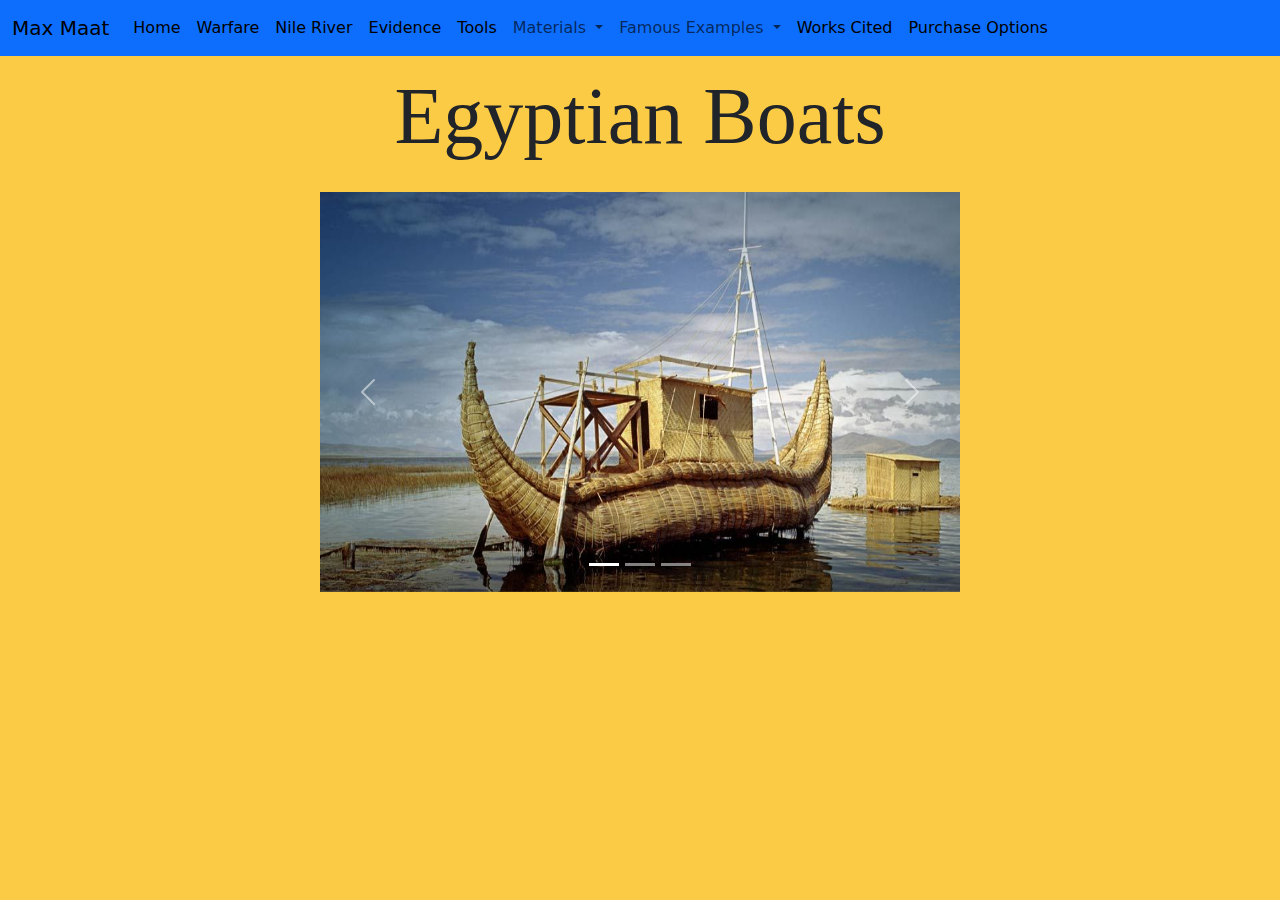
<file: index.html>
<!DOCTYPE html>
<html lang="en">
<head>
  <meta charset="UTF-8">
  <meta name="viewport" content="width=device-width, initial-scale=1.0">
  <title>Egyptian Boats</title>
  <link href="https://cdn.jsdelivr.net/npm/bootstrap@5.3.3/dist/css/bootstrap.min.css" rel="stylesheet" integrity="sha384-QWTKZyjpPEjISv5WaRU9OFeRpok6YctnYmDr5pNlyT2bRjXh0JMhjY6hW+ALEwIH" crossorigin="anonymous">
  <link href="style.css" rel="stylesheet">
</head>
<body style="text-align: center; background-image: Image/Screenshot2024-12-27 131945.png;">
  <nav class="navbar navbar-expand-lg bg-primary">
    <div class="container-fluid">
      <a class="navbar-brand" href="#">Max Maat</a>
      <button class="navbar-toggler" type="button" data-bs-toggle="collapse" data-bs-target="#navbarSupportedContent" aria-controls="navbarSupportedContent" aria-expanded="false" aria-label="Toggle navigation">
        <span class="navbar-toggler-icon"></span>
      </button>
      <div class="collapse navbar-collapse" id="navbarSupportedContent">
        <ul class="navbar-nav me-auto mb-2 mb-lg-0">
          <li class="nav-item">
            <a class="nav-link active" aria-current="page" href="index.html">Home</a>
          </li>
          <li class="nav-item">
            <a class="nav-link active" aria-current="page" href="warfare.html">Warfare</a>
          </li>
          <li class="nav-item">
            <a class="nav-link active" aria-current="page" href="nile.html">Nile River</a>
          </li>
          <li class="nav-item">
            <a class="nav-link active" aria-current="page" href="evidence.html">Evidence</a>
          </li>
          <li class="nav-item">
            <a class="nav-link active" aria-current="page" href="tools.html">Tools</a>
          </li>
          <li class="nav-item dropdown">
            <a class="nav-link dropdown-toggle" href="#" role="button" data-bs-toggle="dropdown" aria-expanded="false">
              Materials
            </a>
            <ul class="dropdown-menu">
              <li><a class="dropdown-item" href="reedboats.html">Reed Boats</a></li>
              <li><a class="dropdown-item" href="woodboats.html">Wood Boats</a></li>
            </ul>
          </li>
          <li class="nav-item dropdown">
            <a class="nav-link dropdown-toggle" href="#" role="button" data-bs-toggle="dropdown" aria-expanded="false">
              Famous Examples
            </a>
            <ul class="dropdown-menu">
              <li><a class="dropdown-item" href="khufu.html">Khufu's Funeral Boat</a></li>
              <li><a class="dropdown-item" href="hatshepsutexpeditions.html">Hatshepsut Expedetions</a></li>
            </ul>
          </li>
          <li class="nav-item">
            <a class="nav-link active" aria-current="page" href="WorksCited.html">Works Cited</a>
          </li>
          <li class="nav-item">
            <a class="nav-link active" aria-current="page" href="purchaseoptions.html">Purchase Options</a>
          </li>
        </ul>
        <!--<form class="d-flex" role="search">
          <input class="form-control me-2" type="search" placeholder="Search" aria-label="Search">
          <button class="btn btn-outline-success" type="submit">Search</button>
        </form>-->
      </div>
    </div>
  </nav>
  <p style="font-family: 'Algerian'; font-size: 500%; text-align: center;">Egyptian Boats</p>
<div class="carousel-container">
  <div id="carouselExampleIndicators" class="carousel slide">
    <div class="carousel-indicators">
      <button type="button" data-bs-target="#carouselExampleIndicators" data-bs-slide-to="0" class="active" aria-current="true" aria-label="Slide 1"></button>
      <button type="button" data-bs-target="#carouselExampleIndicators" data-bs-slide-to="1" aria-label="Slide 2"></button>
      <button type="button" data-bs-target="#carouselExampleIndicators" data-bs-slide-to="2" aria-label="Slide 3"></button>
    </div>
    <div class="carousel-inner">
      <div class="carousel-item active">
        <img src="/Images/Wood Boats.jpg" class="d-block w-100" alt="..." height="400" width="500">
      </div>
      <div class="carousel-item">
        <img src="/Images/Real Wood Boat.jpg" class="d-block w-100" alt="..." height="400" width="500">
      </div>
      <div class="carousel-item">
        <img src="Images/ROBS.jpg" class="d-block w-100" alt="..." height="400" width="500">
      </div>
    </div>
    <button class="carousel-control-prev" type="button" data-bs-target="#carouselExampleIndicators" data-bs-slide="prev">
      <span class="carousel-control-prev-icon" aria-hidden="true"></span>
      <span class="visually-hidden">Previous</span>
    </button>
    <button class="carousel-control-next" type="button" data-bs-target="#carouselExampleIndicators" data-bs-slide="next">
      <span class="carousel-control-next-icon" aria-hidden="true"></span>
      <span class="visually-hidden">Next</span>
    </button>
  </div>
</div>
  <script src="https://cdn.jsdelivr.net/npm/bootstrap@5.3.3/dist/js/bootstrap.bundle.min.js" integrity="sha384-YvpcrYf0tY3lHB60NNkmXc5s9fDVZLESaAA55NDzOxhy9GkcIdslK1eN7N6jIeHz" crossorigin="anonymous"></script>
</body>
</html>
</file>
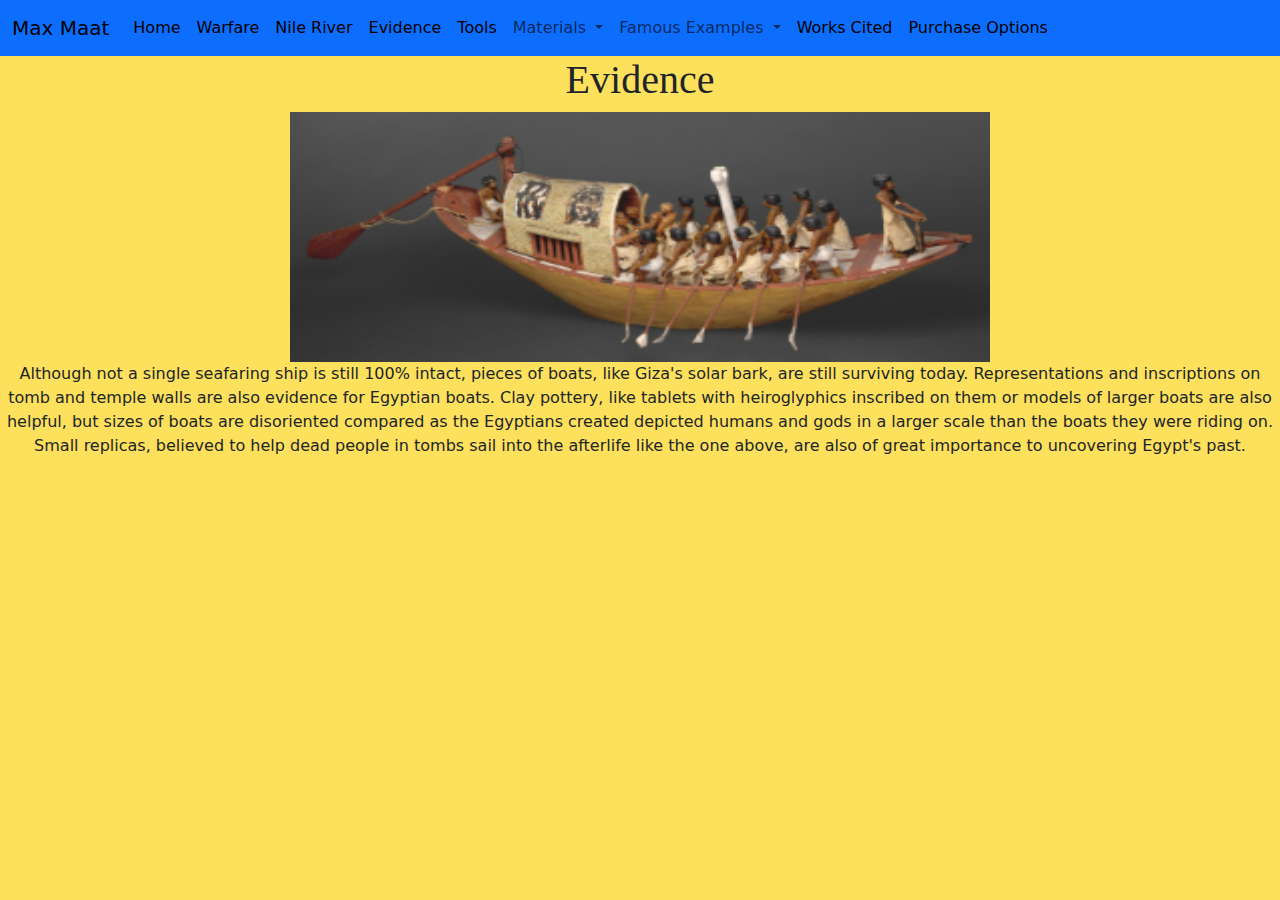
<file: evidence.html>
<!DOCTYPE html>
<html lang="en">
<head>
    <meta charset="UTF-8">
    <meta name="viewport" content="width=device-width, initial-scale=1.0">
    <title>Evidence</title>
    <link href="https://cdn.jsdelivr.net/npm/bootstrap@5.3.3/dist/css/bootstrap.min.css" rel="stylesheet" integrity="sha384-QWTKZyjpPEjISv5WaRU9OFeRpok6YctnYmDr5pNlyT2bRjXh0JMhjY6hW+ALEwIH" crossorigin="anonymous">
</head>
<body style="text-align: center; background-color: rgb(253, 224, 92);">
    <nav class="navbar navbar-expand-lg bg-primary">
        <div class="container-fluid">
          <a class="navbar-brand" href="#">Max Maat</a>
          <button class="navbar-toggler" type="button" data-bs-toggle="collapse" data-bs-target="#navbarSupportedContent" aria-controls="navbarSupportedContent" aria-expanded="false" aria-label="Toggle navigation">
            <span class="navbar-toggler-icon"></span>
          </button>
          <div class="collapse navbar-collapse" id="navbarSupportedContent">
            <ul class="navbar-nav me-auto mb-2 mb-lg-0">
              <li class="nav-item">
                <a class="nav-link active" aria-current="page" href="index.html">Home</a>
              </li>
              <li class="nav-item">
                <a class="nav-link active" aria-current="page" href="warfare.html">Warfare</a>
              </li>
              <li class="nav-item">
                <a class="nav-link active" aria-current="page" href="nile.html">Nile River</a>
              </li>
              <li class="nav-item">
                <a class="nav-link active" aria-current="page" href="evidence.html">Evidence</a>
              </li>
              <li class="nav-item">
                <a class="nav-link active" aria-current="page" href="tools.html">Tools</a>
              </li>
              <li class="nav-item dropdown">
                <a class="nav-link dropdown-toggle" href="#" role="button" data-bs-toggle="dropdown" aria-expanded="false">
                  Materials
                </a>
                <ul class="dropdown-menu">
                  <li><a class="dropdown-item" href="reedboats.html">Reed Boats</a></li>
                  <li><a class="dropdown-item" href="woodboats.html">Wood Boats</a></li>
                </ul>
              </li>
              <li class="nav-item dropdown">
                <a class="nav-link dropdown-toggle" href="#" role="button" data-bs-toggle="dropdown" aria-expanded="false">
                  Famous Examples
                </a>
                <ul class="dropdown-menu">
                  <li><a class="dropdown-item" href="khufu.html">Khufu's Funeral Boat</a></li>
                  <li><a class="dropdown-item" href="hatshepsutexpeditions.html">Hatshepsut Expedetions</a></li>
                </ul>
              </li>
              <li class="nav-item">
                <a class="nav-link active" aria-current="page" href="#">Works Cited</a>
              </li>
              <li class="nav-item">
                <a class="nav-link active" aria-current="page" href="#">Purchase Options</a>
              </li>
            </ul>
            <!--<form class="d-flex" role="search">
              <input class="form-control me-2" type="search" placeholder="Search" aria-label="Search">
              <button class="btn btn-outline-success" type="submit">Search</button>
            </form>-->
          </div>
        </div>
      </nav>

    <h1 style="font-family: Algerian; font-weight: lighter;">Evidence</h1>
<img src="Images/Screenshot 2024-12-27 100148.png" width="700" height="250">
    <p>Although not a single seafaring ship is still 100% intact, pieces of 
        boats, like Giza's solar bark, are still surviving today. Representations 
        and inscriptions on tomb and temple walls are also evidence for
        Egyptian boats. Clay pottery, like tablets with heiroglyphics 
        inscribed on them or models of larger boats are also helpful, but 
        sizes of boats are disoriented compared as the Egyptians created 
        depicted humans and gods in a larger scale than the boats they 
        were riding on. Small replicas, believed to help dead people in 
        tombs sail into the afterlife like the one above, are also of
        great importance to uncovering Egypt's past.
    </p>

<script src="https://cdn.jsdelivr.net/npm/bootstrap@5.3.3/dist/js/bootstrap.bundle.min.js" integrity="sha384-YvpcrYf0tY3lHB60NNkmXc5s9fDVZLESaAA55NDzOxhy9GkcIdslK1eN7N6jIeHz" crossorigin="anonymous"></script>
</body>
</html>
</file>
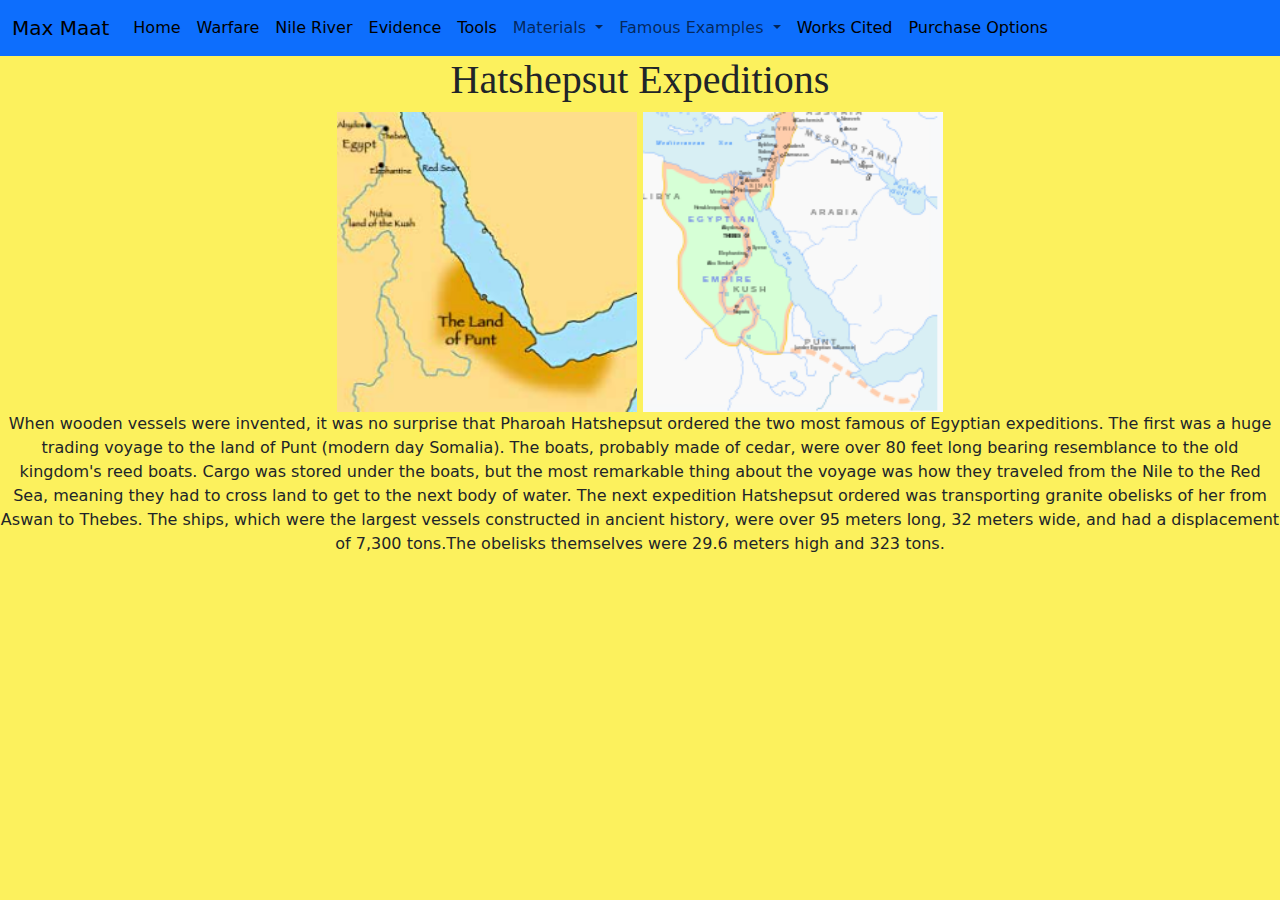
<file: hatshepsutexpeditions.html>
<!DOCTYPE html>
<html lang="en">
<head>
    <meta charset="UTF-8">
    <meta name="viewport" content="width=device-width, initial-scale=1.0">
    <link href="https://cdn.jsdelivr.net/npm/bootstrap@5.3.3/dist/css/bootstrap.min.css" rel="stylesheet" integrity="sha384-QWTKZyjpPEjISv5WaRU9OFeRpok6YctnYmDr5pNlyT2bRjXh0JMhjY6hW+ALEwIH" crossorigin="anonymous">
    <title>Famous Examples-Hatshepsut Expeditions</title>
</head>
<body style="background-color: rgb(252, 241, 93); text-align: center; align-content: center;">
    <nav class="navbar navbar-expand-lg bg-primary">
        <div class="container-fluid">
          <a class="navbar-brand" href="#">Max Maat</a>
          <button class="navbar-toggler" type="button" data-bs-toggle="collapse" data-bs-target="#navbarSupportedContent" aria-controls="navbarSupportedContent" aria-expanded="false" aria-label="Toggle navigation">
            <span class="navbar-toggler-icon"></span>
          </button>
          <div class="collapse navbar-collapse" id="navbarSupportedContent">
            <ul class="navbar-nav me-auto mb-2 mb-lg-0">
              <li class="nav-item">
                <a class="nav-link active" aria-current="page" href="index.html">Home</a>
              </li>
              <li class="nav-item">
                <a class="nav-link active" aria-current="page" href="warfare.html">Warfare</a>
              </li>
              <li class="nav-item">
                <a class="nav-link active" aria-current="page" href="nile.html">Nile River</a>
              </li>
              <li class="nav-item">
                <a class="nav-link active" aria-current="page" href="evidence.html">Evidence</a>
              </li>
              <li class="nav-item">
                <a class="nav-link active" aria-current="page" href="tools.html">Tools</a>
              </li>
              <li class="nav-item dropdown">
                <a class="nav-link dropdown-toggle" href="#" role="button" data-bs-toggle="dropdown" aria-expanded="false">
                  Materials
                </a>
                <ul class="dropdown-menu">
                  <li><a class="dropdown-item" href="reedboats.html">Reed Boats</a></li>
                  <li><a class="dropdown-item" href="woodboats.html">Wood Boats</a></li>
                </ul>
              </li>
              <li class="nav-item dropdown">
                <a class="nav-link dropdown-toggle" href="#" role="button" data-bs-toggle="dropdown" aria-expanded="false">
                  Famous Examples
                </a>
                <ul class="dropdown-menu">
                  <li><a class="dropdown-item" href="khufu.html">Khufu's Funeral Boat</a></li>
                  <li><a class="dropdown-item" href="hatshepsutexpeditions.html">Hatshepsut Expedetions</a></li>
                </ul>
              </li>
              <li class="nav-item">
                <a class="nav-link active" aria-current="page" href="#">Works Cited</a>
              </li>
              <li class="nav-item">
                <a class="nav-link active" aria-current="page" href="#">Purchase Options</a>
              </li>
            </ul>
            <!--<form class="d-flex" role="search">
              <input class="form-control me-2" type="search" placeholder="Search" aria-label="Search">
              <button class="btn btn-outline-success" type="submit">Search</button>
            </form>-->
          </div>
        </div>
      </nav>
      <h1 style="font-family: Algerian; font-weight: lighter;">Hatshepsut Expeditions</h1>
    <img src="Images/Screenshot 2024-12-27 114954.png" width="300" height="300">
    <img src="Images/Screenshot 2024-12-27 115204.png" width="300" height="300">
    <p>When wooden vessels were invented, it was no surprise that Pharoah Hatshepsut ordered 
        the two most famous of Egyptian expeditions. The first was a huge trading voyage to 
        the land of Punt (modern day Somalia). The boats, probably made of cedar, were over 
        80 feet long bearing resemblance to the old kingdom's reed boats. Cargo was stored 
        under the boats, but the most remarkable thing about the voyage was how they traveled 
        from the Nile to the Red Sea, meaning they had to cross land to get to the next 
        body of water. The next expedition Hatshepsut ordered was transporting granite 
        obelisks of her from Aswan to Thebes. The ships, which were the largest vessels 
        constructed in ancient history, were over 95 meters long, 32 meters wide, and had 
        a displacement of 7,300 tons.The obelisks themselves were 29.6 meters high and 323 tons.
    </p>
    <script src="https://cdn.jsdelivr.net/npm/bootstrap@5.3.3/dist/js/bootstrap.bundle.min.js" integrity="sha384-YvpcrYf0tY3lHB60NNkmXc5s9fDVZLESaAA55NDzOxhy9GkcIdslK1eN7N6jIeHz" crossorigin="anonymous"></script>
</body>
</html>
</file>
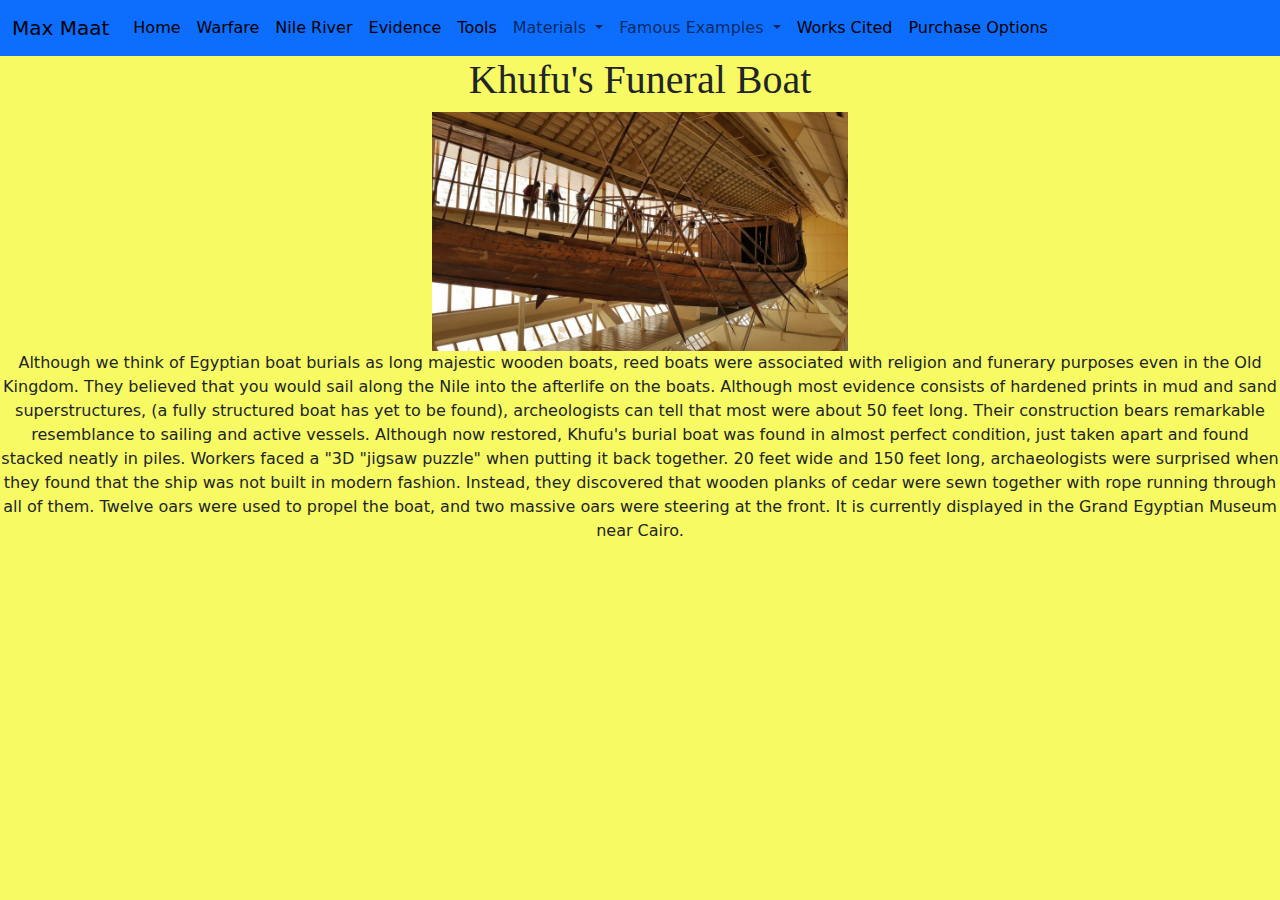
<file: khufu.html>
<!DOCTYPE html>
<html lang="en">
<head>
    <meta charset="UTF-8">
    <meta name="viewport" content="width=device-width, initial-scale=1.0">
    <title>Famous Examples-Khufu's Boat</title>
    <link href="https://cdn.jsdelivr.net/npm/bootstrap@5.3.3/dist/css/bootstrap.min.css" rel="stylesheet" integrity="sha384-QWTKZyjpPEjISv5WaRU9OFeRpok6YctnYmDr5pNlyT2bRjXh0JMhjY6hW+ALEwIH" crossorigin="anonymous">
    </head>
<body style="background-color: rgb(247, 250, 98); text-align: center; align-content: center;">
    <nav class="navbar navbar-expand-lg bg-primary">
        <div class="container-fluid">
          <a class="navbar-brand" href="#">Max Maat</a>
          <button class="navbar-toggler" type="button" data-bs-toggle="collapse" data-bs-target="#navbarSupportedContent" aria-controls="navbarSupportedContent" aria-expanded="false" aria-label="Toggle navigation">
            <span class="navbar-toggler-icon"></span>
          </button>
          <div class="collapse navbar-collapse" id="navbarSupportedContent">
            <ul class="navbar-nav me-auto mb-2 mb-lg-0">
              <li class="nav-item">
                <a class="nav-link active" aria-current="page" href="index.html">Home</a>
              </li>
              <li class="nav-item">
                <a class="nav-link active" aria-current="page" href="warfare.html">Warfare</a>
              </li>
              <li class="nav-item">
                <a class="nav-link active" aria-current="page" href="nile.html">Nile River</a>
              </li>
              <li class="nav-item">
                <a class="nav-link active" aria-current="page" href="evidence.html">Evidence</a>
              </li>
              <li class="nav-item">
                <a class="nav-link active" aria-current="page" href="tools.html">Tools</a>
              </li>
              <li class="nav-item dropdown">
                <a class="nav-link dropdown-toggle" href="#" role="button" data-bs-toggle="dropdown" aria-expanded="false">
                  Materials
                </a>
                <ul class="dropdown-menu">
                  <li><a class="dropdown-item" href="reedboats.html">Reed Boats</a></li>
                  <li><a class="dropdown-item" href="woodboats.html">Wood Boats</a></li>
                </ul>
              </li>
              <li class="nav-item dropdown">
                <a class="nav-link dropdown-toggle" href="#" role="button" data-bs-toggle="dropdown" aria-expanded="false">
                  Famous Examples
                </a>
                <ul class="dropdown-menu">
                  <li><a class="dropdown-item" href="khufu.html">Khufu's Funeral Boat</a></li>
                  <li><a class="dropdown-item" href="hatshepsutexpeditions.html">Hatshepsut Expedetions</a></li>
                </ul>
              </li>
              <li class="nav-item">
                <a class="nav-link active" aria-current="page" href="#">Works Cited</a>
              </li>
              <li class="nav-item">
                <a class="nav-link active" aria-current="page" href="#">Purchase Options</a>
              </li>
            </ul>
            <!--<form class="d-flex" role="search">
              <input class="form-control me-2" type="search" placeholder="Search" aria-label="Search">
              <button class="btn btn-outline-success" type="submit">Search</button>
            </form>-->
          </div>
        </div>
      </nav>
      <h1 style="font-family: Algerian; font-weight: lighter;">Khufu's Funeral Boat</h1>
    <img src="Images/Screenshot 2024-12-27 123651.png">
    <p>Although we think of Egyptian boat burials as long majestic wooden boats, reed boats were associated 
        with religion and funerary purposes even in the Old Kingdom. They believed that you would sail along 
        the Nile into the afterlife on the boats. Although most evidence consists of hardened prints in 
        mud and sand superstructures, (a fully structured boat has yet to be found), archeologists can 
        tell that most were about 50 feet long. Their construction bears remarkable resemblance to sailing
        and active vessels. Although now restored, Khufu's burial boat was found in almost perfect 
        condition, just taken apart and found stacked neatly in piles. Workers faced a "3D "jigsaw puzzle" 
        when putting it back together. 20 feet wide and 150 feet long, archaeologists were surprised 
        when they found that the ship was not built in modern fashion. Instead, they discovered that 
        wooden planks of cedar were sewn together with rope running through all of them. Twelve oars
        were used to propel the boat, and two massive oars were steering at the front. It is currently
        displayed in the Grand Egyptian Museum near Cairo.
    </p>
    <script src="https://cdn.jsdelivr.net/npm/bootstrap@5.3.3/dist/js/bootstrap.bundle.min.js" integrity="sha384-YvpcrYf0tY3lHB60NNkmXc5s9fDVZLESaAA55NDzOxhy9GkcIdslK1eN7N6jIeHz" crossorigin="anonymous"></script>
</body>
</html>
</file>
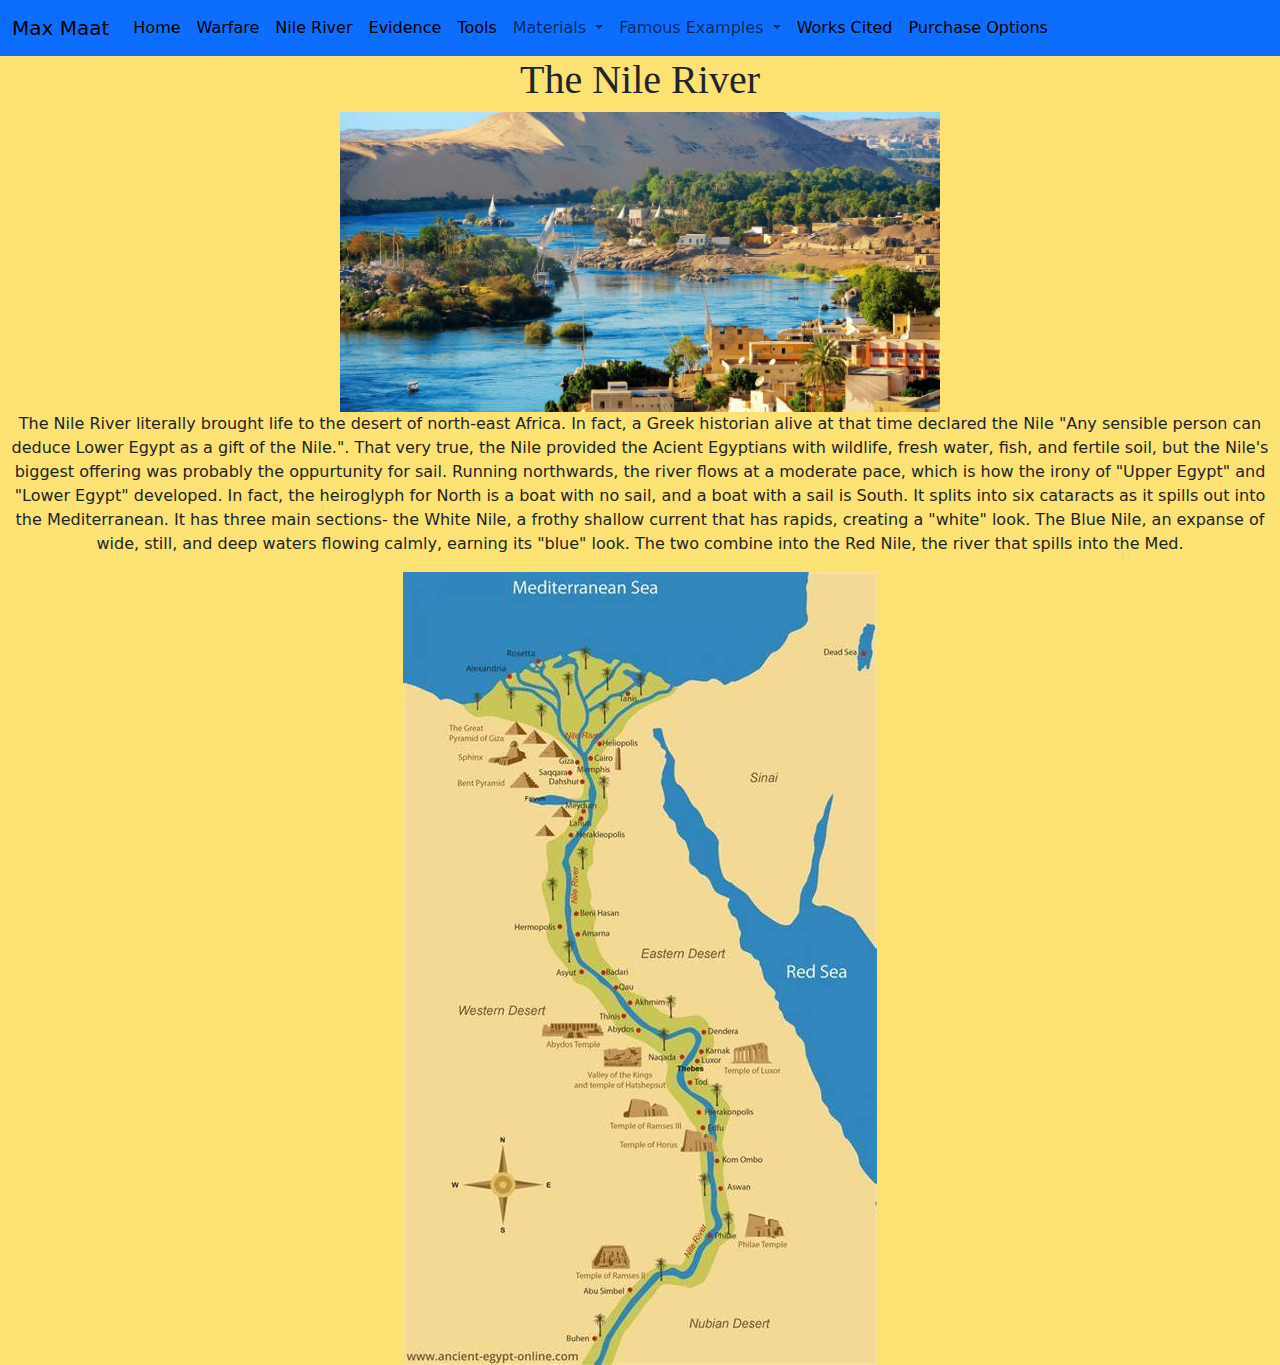
<file: nile.html>
<!DOCTYPE html>
<html lang="en">
<head>
    <meta charset="UTF-8">
    <meta name="viewport" content="width=device-width, initial-scale=1.0">
    <title>Nile River</title>
    <link href="https://cdn.jsdelivr.net/npm/bootstrap@5.3.3/dist/css/bootstrap.min.css" rel="stylesheet" integrity="sha384-QWTKZyjpPEjISv5WaRU9OFeRpok6YctnYmDr5pNlyT2bRjXh0JMhjY6hW+ALEwIH" crossorigin="anonymous">
</head>
<body style="background-color: rgb(252, 226, 114); text-align: center;">
    <nav class="navbar navbar-expand-lg bg-primary">
        <div class="container-fluid">
          <a class="navbar-brand" href="#">Max Maat</a>
          <button class="navbar-toggler" type="button" data-bs-toggle="collapse" data-bs-target="#navbarSupportedContent" aria-controls="navbarSupportedContent" aria-expanded="false" aria-label="Toggle navigation">
            <span class="navbar-toggler-icon"></span>
          </button>
          <div class="collapse navbar-collapse" id="navbarSupportedContent">
            <ul class="navbar-nav me-auto mb-2 mb-lg-0">
              <li class="nav-item">
                <a class="nav-link active" aria-current="page" href="index.html">Home</a>
              </li>
              <li class="nav-item">
                <a class="nav-link active" aria-current="page" href="warfare.html">Warfare</a>
              </li>
              <li class="nav-item">
                <a class="nav-link active" aria-current="page" href="nile.html">Nile River</a>
              </li>
              <li class="nav-item">
                <a class="nav-link active" aria-current="page" href="evidence.html">Evidence</a>
              </li>
              <li class="nav-item">
                <a class="nav-link active" aria-current="page" href="tools.html">Tools</a>
              </li>
              <li class="nav-item dropdown">
                <a class="nav-link dropdown-toggle" href="#" role="button" data-bs-toggle="dropdown" aria-expanded="false">
                  Materials
                </a>
                <ul class="dropdown-menu">
                  <li><a class="dropdown-item" href="reedboats.html">Reed Boats</a></li>
                  <li><a class="dropdown-item" href="woodboats.html">Wood Boats</a></li>
                </ul>
              </li>
              <li class="nav-item dropdown">
                <a class="nav-link dropdown-toggle" href="#" role="button" data-bs-toggle="dropdown" aria-expanded="false">
                  Famous Examples
                </a>
                <ul class="dropdown-menu">
                  <li><a class="dropdown-item" href="khufu.html">Khufu's Funeral Boat</a></li>
                  <li><a class="dropdown-item" href="hatshepsutexpeditions.html">Hatshepsut Expedetions</a></li>
                </ul>
              </li>
              <li class="nav-item">
                <a class="nav-link active" aria-current="page" href="#">Works Cited</a>
              </li>
              <li class="nav-item">
                <a class="nav-link active" aria-current="page" href="#">Purchase Options</a>
              </li>
            </ul>
            <!--<form class="d-flex" role="search">
              <input class="form-control me-2" type="search" placeholder="Search" aria-label="Search">
              <button class="btn btn-outline-success" type="submit">Search</button>
            </form>-->
          </div>
        </div>
      </nav>
    <h1 style="font-family: Algerian; font-weight: lighter;">The Nile River</h1>
    <img src="Images/nile-river-journey-to-egypt.jpg" width="600" height="300">
    <p>The Nile River literally brought life to the desert of north-east Africa. In fact,
         a Greek historian alive at that time declared the Nile "Any sensible person can deduce
        Lower Egypt as a gift of the Nile.". That very true, the Nile provided the Acient
        Egyptians with wildlife, fresh water, fish, and fertile soil, but the Nile's biggest
        offering was probably the oppurtunity for sail. Running northwards, the river 
        flows at a moderate pace, which is how the irony of "Upper Egypt" and "Lower Egypt" 
        developed. In fact, the heiroglyph for North is a boat with no sail, and a boat with 
        a sail is South. It splits into six cataracts as it spills out into the Mediterranean.
        It has three main sections- the White Nile, a frothy shallow current that has rapids, 
        creating a "white" look. The Blue Nile, an expanse of wide, still, and deep waters 
        flowing calmly, earning its "blue" look. The two combine into the Red Nile, 
        the river that spills into the Med.
    </p>
    <img src="Images/Nile River Map.jpg">
    <script src="https://cdn.jsdelivr.net/npm/bootstrap@5.3.3/dist/js/bootstrap.bundle.min.js" integrity="sha384-YvpcrYf0tY3lHB60NNkmXc5s9fDVZLESaAA55NDzOxhy9GkcIdslK1eN7N6jIeHz" crossorigin="anonymous"></script>
</body>
</html>
</file>
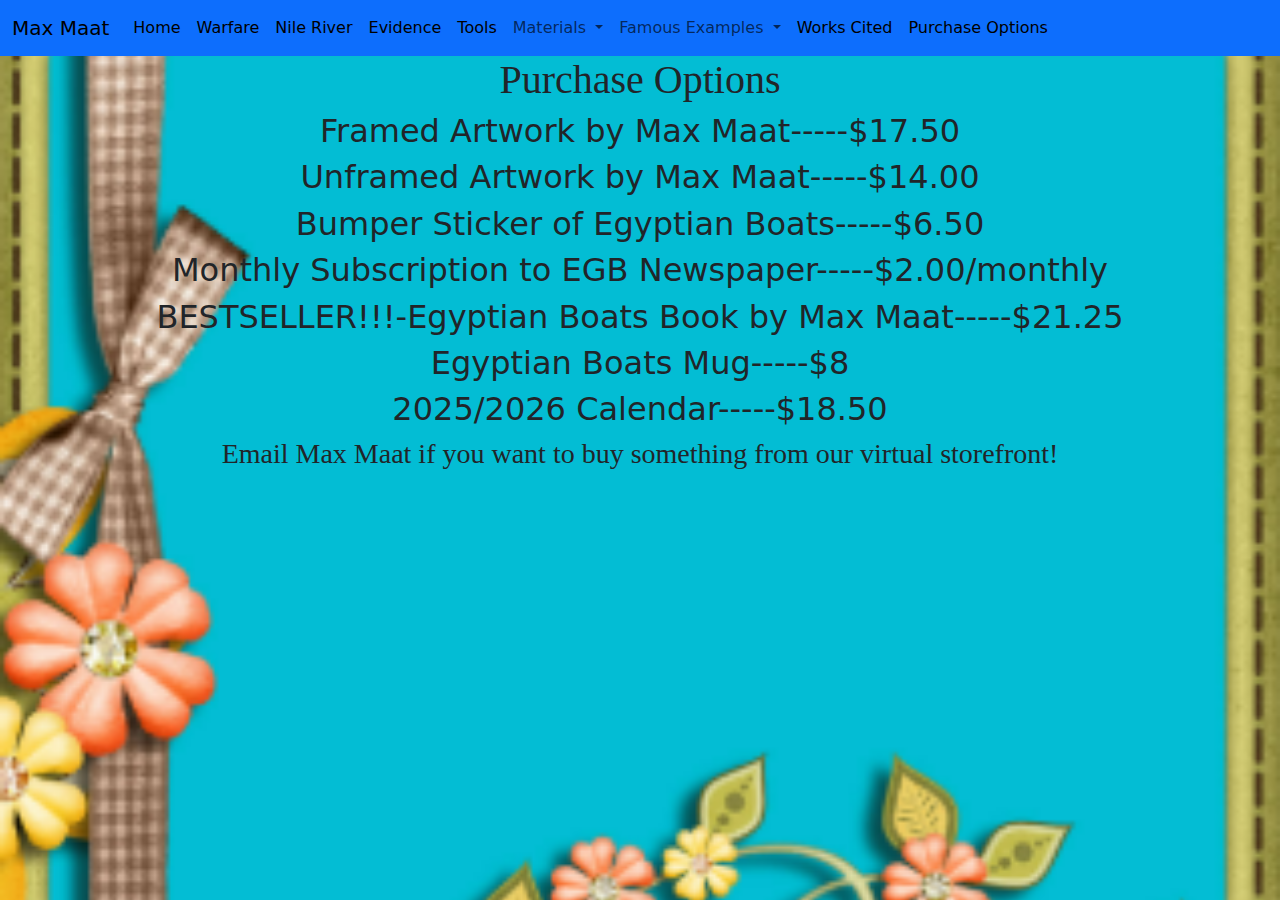
<file: purchaseoptions.html>
<!DOCTYPE html>
<html lang="en">
<head>
    <meta charset="UTF-8">
    <meta name="viewport" content="width=device-width, initial-scale=1.0">
    <title>Purchase Options</title>
    <link href="https://cdn.jsdelivr.net/npm/bootstrap@5.3.3/dist/css/bootstrap.min.css" rel="stylesheet" integrity="sha384-QWTKZyjpPEjISv5WaRU9OFeRpok6YctnYmDr5pNlyT2bRjXh0JMhjY6hW+ALEwIH" crossorigin="anonymous">
</head>
<body style="text-align: center; background-image: url('Images/Screenshot 2024-12-27 131945.png'); background-repeat: no-repeat; background-size: cover;">
    <nav class="navbar navbar-expand-lg bg-primary">
        <div class="container-fluid">
          <a class="navbar-brand" href="#">Max Maat</a>
          <button class="navbar-toggler" type="button" data-bs-toggle="collapse" data-bs-target="#navbarSupportedContent" aria-controls="navbarSupportedContent" aria-expanded="false" aria-label="Toggle navigation">
            <span class="navbar-toggler-icon"></span>
          </button>
          <div class="collapse navbar-collapse" id="navbarSupportedContent">
            <ul class="navbar-nav me-auto mb-2 mb-lg-0">
              <li class="nav-item">
                <a class="nav-link active" aria-current="page" href="index.html">Home</a>
              </li>
              <li class="nav-item">
                <a class="nav-link active" aria-current="page" href="warfare.html">Warfare</a>
              </li>
              <li class="nav-item">
                <a class="nav-link active" aria-current="page" href="nile.html">Nile River</a>
              </li>
              <li class="nav-item">
                <a class="nav-link active" aria-current="page" href="evidence.html">Evidence</a>
              </li>
              <li class="nav-item">
                <a class="nav-link active" aria-current="page" href="tools.html">Tools</a>
              </li>
              <li class="nav-item dropdown">
                <a class="nav-link dropdown-toggle" href="#" role="button" data-bs-toggle="dropdown" aria-expanded="false">
                  Materials
                </a>
                <ul class="dropdown-menu">
                  <li><a class="dropdown-item" href="reedboats.html">Reed Boats</a></li>
                  <li><a class="dropdown-item" href="woodboats.html">Wood Boats</a></li>
                </ul>
              </li>
              <li class="nav-item dropdown">
                <a class="nav-link dropdown-toggle" href="#" role="button" data-bs-toggle="dropdown" aria-expanded="false">
                  Famous Examples
                </a>
                <ul class="dropdown-menu">
                  <li><a class="dropdown-item" href="khufu.html">Khufu's Funeral Boat</a></li>
                  <li><a class="dropdown-item" href="hatshepsutexpeditions.html">Hatshepsut Expedetions</a></li>
                </ul>
              </li>
              <li class="nav-item">
                <a class="nav-link active" aria-current="page" href="WorksCited.html">Works Cited</a>
              </li>
              <li class="nav-item">
                <a class="nav-link active" aria-current="page" href="purchaseoptions.html">Purchase Options</a>
              </li>
            </ul>
            <!--<form class="d-flex" role="search">
              <input class="form-control me-2" type="search" placeholder="Search" aria-label="Search">
              <button class="btn btn-outline-success" type="submit">Search</button>
            </form>-->
          </div>
        </div>
      </nav>
<h1 style="font-family: Algerian; font-weight: lighter;">Purchase Options</h1>
<h2>Framed Artwork by Max Maat-----$17.50</h2>
<h2>Unframed Artwork by Max Maat-----$14.00</h2>
<h2>Bumper Sticker of Egyptian Boats-----$6.50</h2>
<h2>Monthly Subscription to EGB Newspaper-----$2.00/monthly</h2>
<h2>BESTSELLER!!!-Egyptian Boats Book by Max Maat-----$21.25</h2>
<h2>Egyptian Boats Mug-----$8</h2>
<h2>2025/2026 Calendar-----$18.50</h2>
<h3 style="font-family: Brush Script MT;">Email Max Maat if you want to buy something from our virtual storefront!</h3>
    <script src="https://cdn.jsdelivr.net/npm/bootstrap@5.3.3/dist/js/bootstrap.bundle.min.js" integrity="sha384-YvpcrYf0tY3lHB60NNkmXc5s9fDVZLESaAA55NDzOxhy9GkcIdslK1eN7N6jIeHz" crossorigin="anonymous"></script>
</body>
</html>
</file>
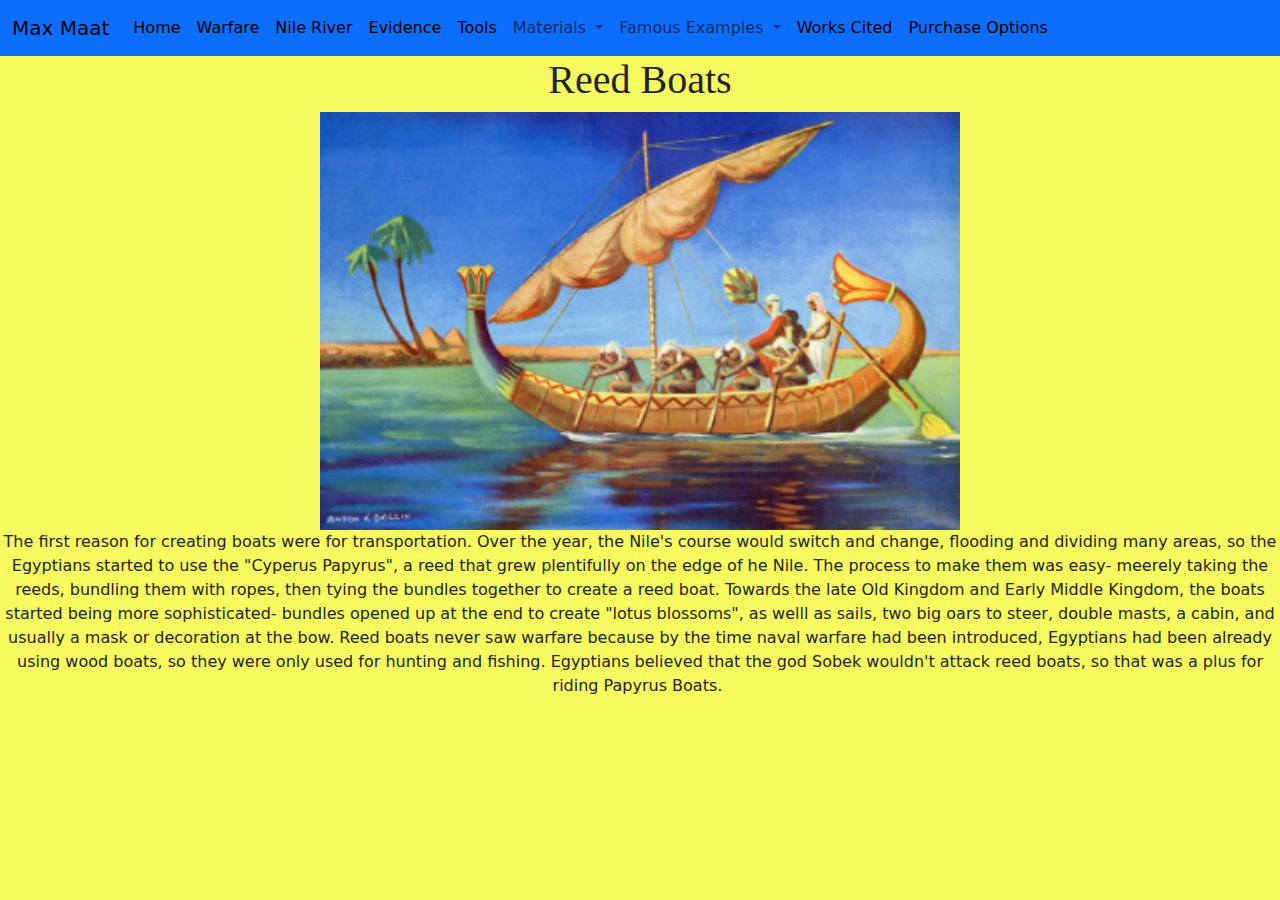
<file: reedboats.html>
<!DOCTYPE html>
<html lang="en">
<head>
    <meta charset="UTF-8">
    <meta name="viewport" content="width=device-width, initial-scale=1.0">
    <title>Materials-Reed Boats</title>
    <link href="https://cdn.jsdelivr.net/npm/bootstrap@5.3.3/dist/css/bootstrap.min.css" rel="stylesheet" integrity="sha384-QWTKZyjpPEjISv5WaRU9OFeRpok6YctnYmDr5pNlyT2bRjXh0JMhjY6hW+ALEwIH" crossorigin="anonymous">
</head>
<body style="background-color: rgb(247, 250, 94); text-align: center; align-content: center;">
    <nav class="navbar navbar-expand-lg bg-primary">
        <div class="container-fluid">
          <a class="navbar-brand" href="#">Max Maat</a>
          <button class="navbar-toggler" type="button" data-bs-toggle="collapse" data-bs-target="#navbarSupportedContent" aria-controls="navbarSupportedContent" aria-expanded="false" aria-label="Toggle navigation">
            <span class="navbar-toggler-icon"></span>
          </button>
          <div class="collapse navbar-collapse" id="navbarSupportedContent">
            <ul class="navbar-nav me-auto mb-2 mb-lg-0">
              <li class="nav-item">
                <a class="nav-link active" aria-current="page" href="index.html">Home</a>
              </li>
              <li class="nav-item">
                <a class="nav-link active" aria-current="page" href="warfare.html">Warfare</a>
              </li>
              <li class="nav-item">
                <a class="nav-link active" aria-current="page" href="nile.html">Nile River</a>
              </li>
              <li class="nav-item">
                <a class="nav-link active" aria-current="page" href="evidence.html">Evidence</a>
              </li>
              <li class="nav-item">
                <a class="nav-link active" aria-current="page" href="tools.html">Tools</a>
              </li>
              <li class="nav-item dropdown">
                <a class="nav-link dropdown-toggle" href="#" role="button" data-bs-toggle="dropdown" aria-expanded="false">
                  Materials
                </a>
                <ul class="dropdown-menu">
                  <li><a class="dropdown-item" href="reedboats.html">Reed Boats</a></li>
                  <li><a class="dropdown-item" href="woodboats.html">Wood Boats</a></li>
                </ul>
              </li>
              <li class="nav-item dropdown">
                <a class="nav-link dropdown-toggle" href="#" role="button" data-bs-toggle="dropdown" aria-expanded="false">
                  Famous Examples
                </a>
                <ul class="dropdown-menu">
                  <li><a class="dropdown-item" href="khufu.html">Khufu's Funeral Boat</a></li>
                  <li><a class="dropdown-item" href="hatshepsutexpeditions.html">Hatshepsut Expedetions</a></li>
                </ul>
              </li>
              <li class="nav-item">
                <a class="nav-link active" aria-current="page" href="#">Works Cited</a>
              </li>
              <li class="nav-item">
                <a class="nav-link active" aria-current="page" href="#">Purchase Options</a>
              </li>
            </ul>
            <!--<form class="d-flex" role="search">
              <input class="form-control me-2" type="search" placeholder="Search" aria-label="Search">
              <button class="btn btn-outline-success" type="submit">Search</button>
            </form>-->
          </div>
        </div>
      </nav>
    <h1 style="font-family: Algerian; font-weight: lighter;">Reed Boats</h1>
    <img src="Images/Screenshot 2024-12-27 112438.png" width="50%" height="10%">
    <p>The first reason for creating boats were for transportation. Over the year, the Nile's
        course would switch and change, flooding and dividing many areas, so the Egyptians 
        started to use the "Cyperus Papyrus", a reed that grew plentifully on the edge of he 
        Nile. The process to make them was easy- meerely taking the reeds, bundling them with
        ropes, then tying the bundles together to create a reed boat. Towards the late Old 
        Kingdom and Early Middle Kingdom, the boats started being more sophisticated- bundles 
        opened up at the end to create "lotus blossoms", as welll as sails, two big oars to 
        steer, double masts, a cabin, and usually a mask or decoration at the bow. Reed 
        boats never saw warfare because by the time naval warfare had been introduced, 
        Egyptians had been already using wood boats, so they were only used for hunting 
        and fishing. Egyptians believed that the god Sobek wouldn't attack reed boats, 
        so that was a plus for riding Papyrus Boats. </p>
        <script src="https://cdn.jsdelivr.net/npm/bootstrap@5.3.3/dist/js/bootstrap.bundle.min.js" integrity="sha384-YvpcrYf0tY3lHB60NNkmXc5s9fDVZLESaAA55NDzOxhy9GkcIdslK1eN7N6jIeHz" crossorigin="anonymous"></script>
</body>
</html>
</file>
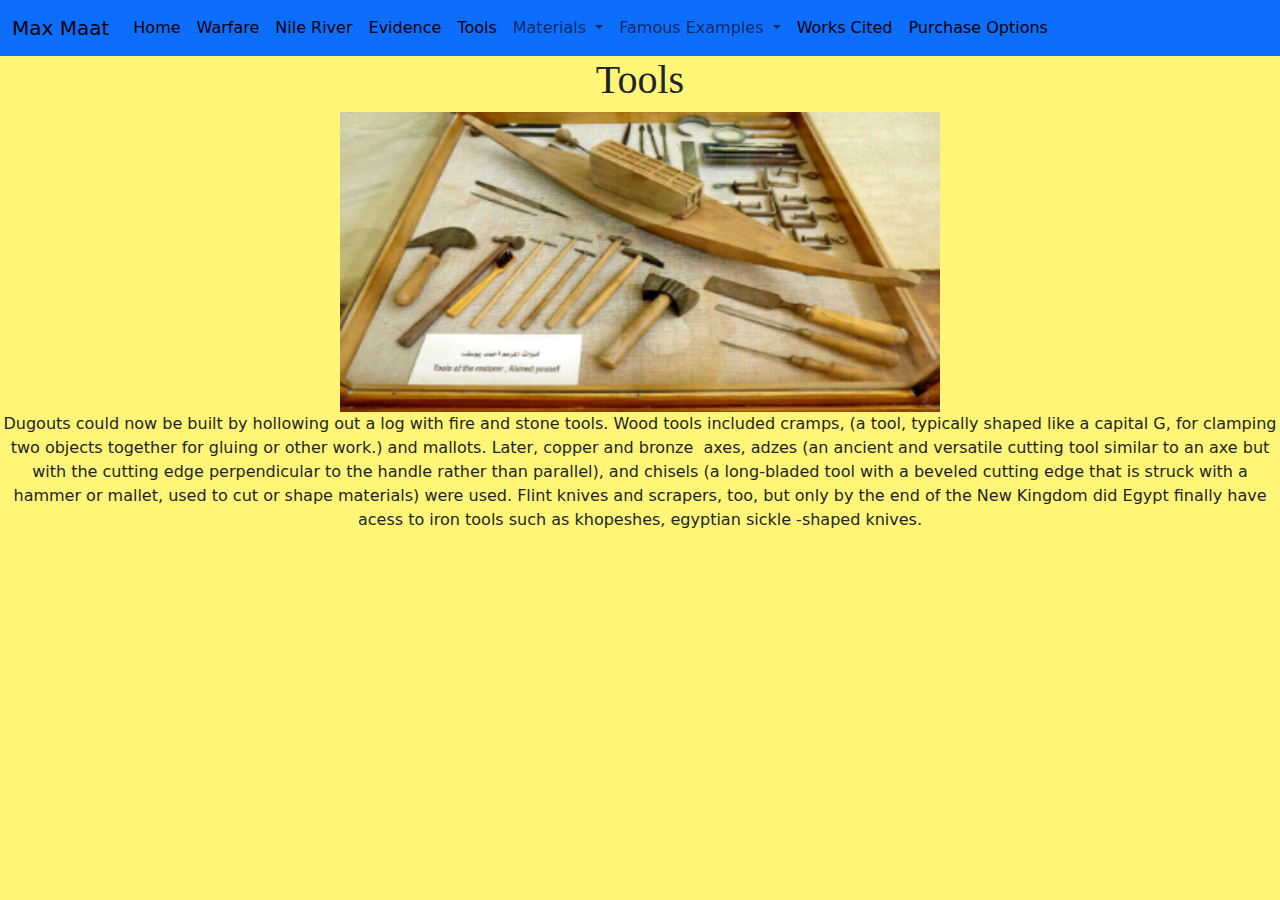
<file: tools.html>
<!DOCTYPE html>
<html lang="en">
<head>
    <meta charset="UTF-8">
    <meta name="viewport" content="width=device-width, initial-scale=1.0">
    <title>Tools</title>
    <link href="https://cdn.jsdelivr.net/npm/bootstrap@5.3.3/dist/css/bootstrap.min.css" rel="stylesheet" integrity="sha384-QWTKZyjpPEjISv5WaRU9OFeRpok6YctnYmDr5pNlyT2bRjXh0JMhjY6hW+ALEwIH" crossorigin="anonymous">
</head>
<body style="background-color: rgb(255, 246, 119); text-align: center; align-content: center;">
    <nav class="navbar navbar-expand-lg bg-primary">
        <div class="container-fluid">
          <a class="navbar-brand" href="#">Max Maat</a>
          <button class="navbar-toggler" type="button" data-bs-toggle="collapse" data-bs-target="#navbarSupportedContent" aria-controls="navbarSupportedContent" aria-expanded="false" aria-label="Toggle navigation">
            <span class="navbar-toggler-icon"></span>
          </button>
          <div class="collapse navbar-collapse" id="navbarSupportedContent">
            <ul class="navbar-nav me-auto mb-2 mb-lg-0">
              <li class="nav-item">
                <a class="nav-link active" aria-current="page" href="index.html">Home</a>
              </li>
              <li class="nav-item">
                <a class="nav-link active" aria-current="page" href="warfare.html">Warfare</a>
              </li>
              <li class="nav-item">
                <a class="nav-link active" aria-current="page" href="nile.html">Nile River</a>
              </li>
              <li class="nav-item">
                <a class="nav-link active" aria-current="page" href="evidence.html">Evidence</a>
              </li>
              <li class="nav-item">
                <a class="nav-link active" aria-current="page" href="tools.html">Tools</a>
              </li>
              <li class="nav-item dropdown">
                <a class="nav-link dropdown-toggle" href="#" role="button" data-bs-toggle="dropdown" aria-expanded="false">
                  Materials
                </a>
                <ul class="dropdown-menu">
                  <li><a class="dropdown-item" href="reedboats.html">Reed Boats</a></li>
                  <li><a class="dropdown-item" href="woodboats.html">Wood Boats</a></li>
                </ul>
              </li>
              <li class="nav-item dropdown">
                <a class="nav-link dropdown-toggle" href="#" role="button" data-bs-toggle="dropdown" aria-expanded="false">
                  Famous Examples
                </a>
                <ul class="dropdown-menu">
                  <li><a class="dropdown-item" href="khufu.html">Khufu's Funeral Boat</a></li>
                  <li><a class="dropdown-item" href="hatshepsutexpeditions.html">Hatshepsut Expedetions</a></li>
                </ul>
              </li>
              <li class="nav-item">
                <a class="nav-link active" aria-current="page" href="WorksCited.html">Works Cited</a>
              </li>
              <li class="nav-item">
                <a class="nav-link active" aria-current="page" href="purchaseoptions.html">Purchase Options</a>
              </li>
            </ul>
            <!--<form class="d-flex" role="search">
              <input class="form-control me-2" type="search" placeholder="Search" aria-label="Search">
              <button class="btn btn-outline-success" type="submit">Search</button>
            </form>-->
          </div>
        </div>
      </nav>
    <h1 style="font-family: Algerian; font-weight: lighter;">Tools</h1>
    <img src="Images/Screenshot 2024-12-27 130756.png" width="600px" height="300px">
    <p>Dugouts could now be built by hollowing out a log with fire and stone tools. Wood tools included 
        cramps, (a tool, typically shaped like a capital G, for clamping two objects together for gluing 
        or other work.) and mallots. Later, copper and bronze  axes, adzes (an ancient and versatile cutting
        tool similar to an axe but with the cutting edge perpendicular to the handle rather than parallel),
        and chisels (a long-bladed tool with a beveled cutting edge that is struck with a hammer or mallet,
        used to cut or shape materials) were used. Flint knives and scrapers, too, but only by the end of
        the New Kingdom did Egypt finally have acess to iron tools such as khopeshes, egyptian 
        sickle -shaped knives.
    </p>
    <script src="https://cdn.jsdelivr.net/npm/bootstrap@5.3.3/dist/js/bootstrap.bundle.min.js" integrity="sha384-YvpcrYf0tY3lHB60NNkmXc5s9fDVZLESaAA55NDzOxhy9GkcIdslK1eN7N6jIeHz" crossorigin="anonymous"></script>
</body>
</html>
</file>
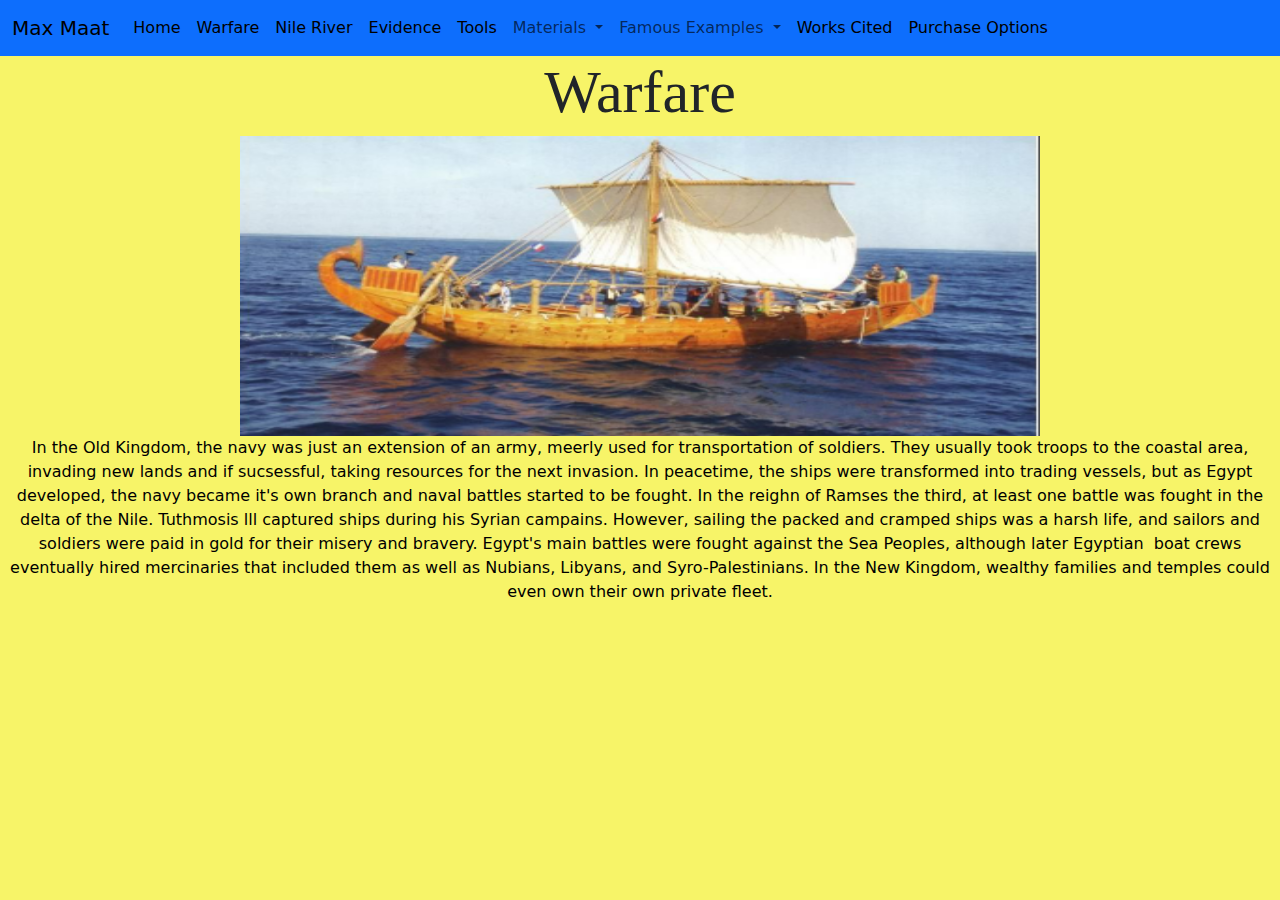
<file: warfare.html>
<!DOCTYPE html>
<html lang="en">
<head>
    <meta charset="UTF-8">
    <meta name="viewport" content="width=device-width, initial-scale=1.0">
    <title>Warfare</title>
    <link href="https://cdn.jsdelivr.net/npm/bootstrap@5.3.3/dist/css/bootstrap.min.css" rel="stylesheet" integrity="sha384-QWTKZyjpPEjISv5WaRU9OFeRpok6YctnYmDr5pNlyT2bRjXh0JMhjY6hW+ALEwIH" crossorigin="anonymous">
</head>
<body style="background-color: rgb(247, 244, 104); text-align: center;">
    <nav class="navbar navbar-expand-lg bg-primary">
        <div class="container-fluid">
          <a class="navbar-brand" href="#">Max Maat</a>
          <button class="navbar-toggler" type="button" data-bs-toggle="collapse" data-bs-target="#navbarSupportedContent" aria-controls="navbarSupportedContent" aria-expanded="false" aria-label="Toggle navigation">
            <span class="navbar-toggler-icon"></span>
          </button>
          <div class="collapse navbar-collapse" id="navbarSupportedContent">
            <ul class="navbar-nav me-auto mb-2 mb-lg-0">
              <li class="nav-item">
                <a class="nav-link active" aria-current="page" href="index.html">Home</a>
              </li>
              <li class="nav-item">
                <a class="nav-link active" aria-current="page" href="warfare.html">Warfare</a>
              </li>
              <li class="nav-item">
                <a class="nav-link active" aria-current="page" href="nile.html">Nile River</a>
              </li>
              <li class="nav-item">
                <a class="nav-link active" aria-current="page" href="evidence.html">Evidence</a>
              </li>
              <li class="nav-item">
                <a class="nav-link active" aria-current="page" href="tools.html">Tools</a>
              </li>
              <li class="nav-item dropdown">
                <a class="nav-link dropdown-toggle" href="#" role="button" data-bs-toggle="dropdown" aria-expanded="false">
                  Materials
                </a>
                <ul class="dropdown-menu">
                  <li><a class="dropdown-item" href="reedboats.html">Reed Boats</a></li>
                  <li><a class="dropdown-item" href="woodboats.html">Wood Boats</a></li>
                </ul>
              </li>
              <li class="nav-item dropdown">
                <a class="nav-link dropdown-toggle" href="#" role="button" data-bs-toggle="dropdown" aria-expanded="false">
                  Famous Examples
                </a>
                <ul class="dropdown-menu">
                  <li><a class="dropdown-item" href="khufu.html">Khufu's Funeral Boat</a></li>
                  <li><a class="dropdown-item" href="hatshepsutexpeditions.html">Hatshepsut Expedetions</a></li>
                </ul>
              </li>
              <li class="nav-item">
                <a class="nav-link active" aria-current="page" href="#">Works Cited</a>
              </li>
              <li class="nav-item">
                <a class="nav-link active" aria-current="page" href="#">Purchase Options</a>
              </li>
            </ul>
            <!--<form class="d-flex" role="search">
              <input class="form-control me-2" type="search" placeholder="Search" aria-label="Search">
              <button class="btn btn-outline-success" type="submit">Search</button>
            </form>-->
          </div>
        </div>
      </nav>
    <h1 style="font-family: 'Algerian'; font-size: 200%; text-align: center ; font-size: 60px; font-weight: lighter;">Warfare</h1>
    <img src="Images/Screenshot 2024-12-27 091946.png" width="800px" height="300px">
    <p style="text-align: center; color: rgb(0, 0, 0);">In the Old Kingdom, the navy was just an extension of an army, meerly used for transportation of soldiers. They usually took troops to the coastal area, invading new lands and if sucsessful, 
        taking resources for the next invasion. In peacetime, the ships were transformed into trading vessels, but as Egypt developed, the navy became it's own branch and naval battles started to be 
        fought. In the reighn of Ramses the third, at least one battle was fought in the delta of the Nile. Tuthmosis lll captured ships during his Syrian campains. However, sailing the packed and 
        cramped ships was a harsh life, and sailors and soldiers were paid in gold for their misery and bravery. Egypt's main battles were fought against the Sea Peoples, although later Egyptian  
        boat crews eventually hired mercinaries that included them as well as Nubians, Libyans, and Syro-Palestinians. In the New Kingdom, wealthy families and temples could even own their own private fleet.
    </p>
    <script src="https://cdn.jsdelivr.net/npm/bootstrap@5.3.3/dist/js/bootstrap.bundle.min.js" integrity="sha384-YvpcrYf0tY3lHB60NNkmXc5s9fDVZLESaAA55NDzOxhy9GkcIdslK1eN7N6jIeHz" crossorigin="anonymous"></script>
</body>
</html>
</file>
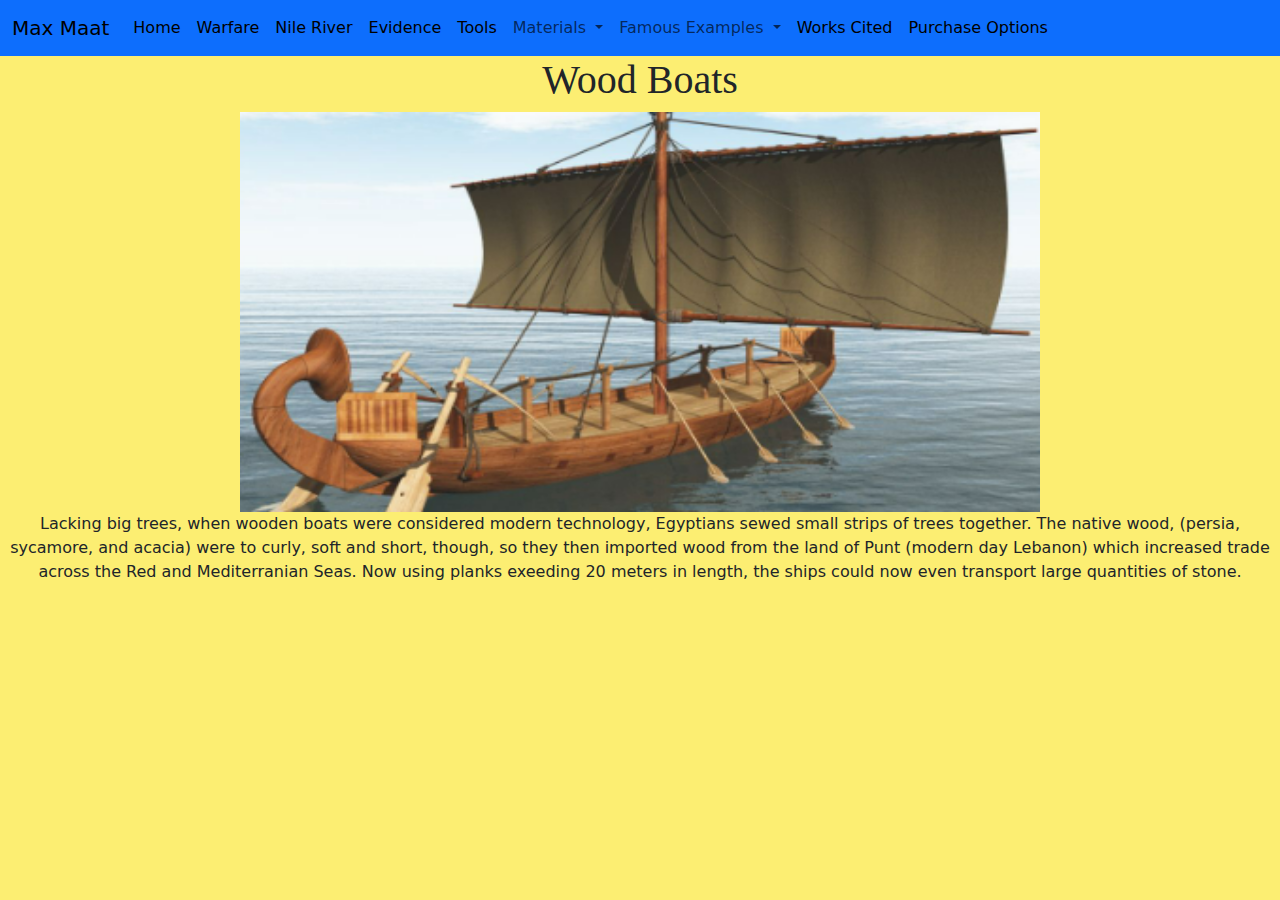
<file: woodboats.html>
<!DOCTYPE html>
<html lang="en">
<head>
    <meta charset="UTF-8">
    <meta name="viewport" content="width=device-width, initial-scale=1.0">
    <title>Materials-Wood Boats</title>
    <link href="https://cdn.jsdelivr.net/npm/bootstrap@5.3.3/dist/css/bootstrap.min.css" rel="stylesheet" integrity="sha384-QWTKZyjpPEjISv5WaRU9OFeRpok6YctnYmDr5pNlyT2bRjXh0JMhjY6hW+ALEwIH" crossorigin="anonymous">
</head>
<body style="background-color: rgb(252, 238, 114); align-content: center; text-align: center;">
    <nav class="navbar navbar-expand-lg bg-primary">
        <div class="container-fluid">
          <a class="navbar-brand" href="#">Max Maat</a>
          <button class="navbar-toggler" type="button" data-bs-toggle="collapse" data-bs-target="#navbarSupportedContent" aria-controls="navbarSupportedContent" aria-expanded="false" aria-label="Toggle navigation">
            <span class="navbar-toggler-icon"></span>
          </button>
          <div class="collapse navbar-collapse" id="navbarSupportedContent">
            <ul class="navbar-nav me-auto mb-2 mb-lg-0">
              <li class="nav-item">
                <a class="nav-link active" aria-current="page" href="index.html">Home</a>
              </li>
              <li class="nav-item">
                <a class="nav-link active" aria-current="page" href="warfare.html">Warfare</a>
              </li>
              <li class="nav-item">
                <a class="nav-link active" aria-current="page" href="nile.html">Nile River</a>
              </li>
              <li class="nav-item">
                <a class="nav-link active" aria-current="page" href="evidence.html">Evidence</a>
              </li>
              <li class="nav-item">
                <a class="nav-link active" aria-current="page" href="tools.html">Tools</a>
              </li>
              <li class="nav-item dropdown">
                <a class="nav-link dropdown-toggle" href="#" role="button" data-bs-toggle="dropdown" aria-expanded="false">
                  Materials
                </a>
                <ul class="dropdown-menu">
                  <li><a class="dropdown-item" href="reedboats.html">Reed Boats</a></li>
                  <li><a class="dropdown-item" href="woodboats.html">Wood Boats</a></li>
                </ul>
              </li>
              <li class="nav-item dropdown">
                <a class="nav-link dropdown-toggle" href="#" role="button" data-bs-toggle="dropdown" aria-expanded="false">
                  Famous Examples
                </a>
                <ul class="dropdown-menu">
                  <li><a class="dropdown-item" href="khufu.html">Khufu's Funeral Boat</a></li>
                  <li><a class="dropdown-item" href="hatshepsutexpeditions.html">Hatshepsut Expedetions</a></li>
                </ul>
              </li>
              <li class="nav-item">
                <a class="nav-link active" aria-current="page" href="#">Works Cited</a>
              </li>
              <li class="nav-item">
                <a class="nav-link active" aria-current="page" href="#">Purchase Options</a>
              </li>
            </ul>
            <!--<form class="d-flex" role="search">
              <input class="form-control me-2" type="search" placeholder="Search" aria-label="Search">
              <button class="btn btn-outline-success" type="submit">Search</button>
            </form>-->
          </div>
        </div>
      </nav>
    <h1 style="font-family: Algerian; font-weight: lighter;">Wood Boats</h1>
    <img src="Images/Screenshot 2024-12-27 113643.png" width="800" height="400">
    <p>Lacking big trees, when wooden boats were considered modern technology, 
        Egyptians sewed small strips of trees together. The native wood, 
        (persia, sycamore, and acacia) were to curly, soft and short, though,
        so they then imported wood from the land of Punt (modern day Lebanon)
        which increased trade across the Red and Mediterranian Seas. Now using
        planks exeeding 20 meters in length, the ships could now even transport
        large quantities of stone.</p>
        <script src="https://cdn.jsdelivr.net/npm/bootstrap@5.3.3/dist/js/bootstrap.bundle.min.js" integrity="sha384-YvpcrYf0tY3lHB60NNkmXc5s9fDVZLESaAA55NDzOxhy9GkcIdslK1eN7N6jIeHz" crossorigin="anonymous"></script>
</body>
</html>
</file>
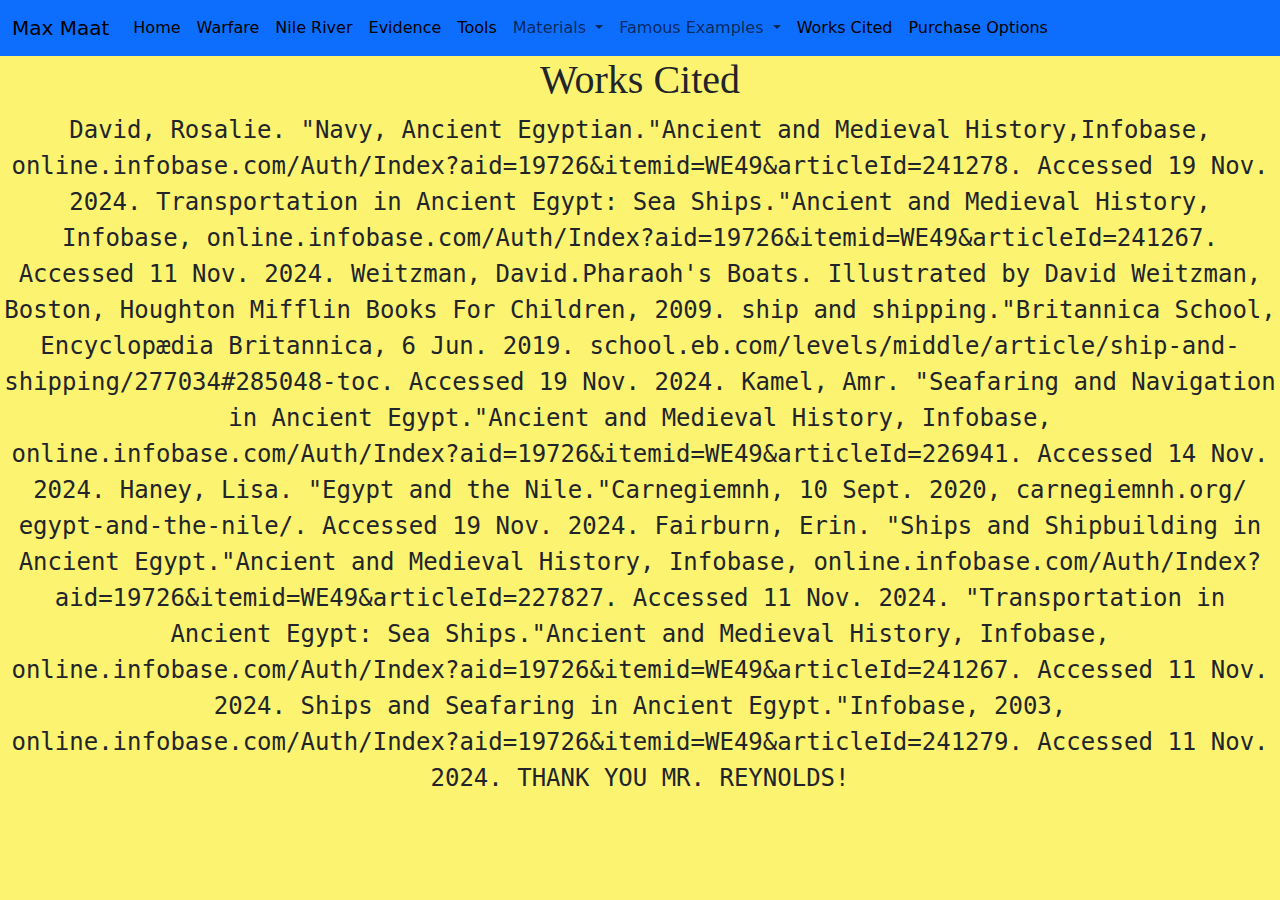
<file: WorksCited.html>
<!DOCTYPE html>
<html lang="en">
<head>
    <meta charset="UTF-8">
    <meta name="viewport" content="width=device-width, initial-scale=1.0">
    <title>Works Cited</title>
    <link href="https://cdn.jsdelivr.net/npm/bootstrap@5.3.3/dist/css/bootstrap.min.css" rel="stylesheet" integrity="sha384-QWTKZyjpPEjISv5WaRU9OFeRpok6YctnYmDr5pNlyT2bRjXh0JMhjY6hW+ALEwIH" crossorigin="anonymous">
</head>
<body style="text-align: center; background-color: rgb(252, 243, 113);">
    <nav class="navbar navbar-expand-lg bg-primary">
        <div class="container-fluid">
          <a class="navbar-brand" href="#">Max Maat</a>
          <button class="navbar-toggler" type="button" data-bs-toggle="collapse" data-bs-target="#navbarSupportedContent" aria-controls="navbarSupportedContent" aria-expanded="false" aria-label="Toggle navigation">
            <span class="navbar-toggler-icon"></span>
          </button>
          <div class="collapse navbar-collapse" id="navbarSupportedContent">
            <ul class="navbar-nav me-auto mb-2 mb-lg-0">
              <li class="nav-item">
                <a class="nav-link active" aria-current="page" href="index.html">Home</a>
              </li>
              <li class="nav-item">
                <a class="nav-link active" aria-current="page" href="warfare.html">Warfare</a>
              </li>
              <li class="nav-item">
                <a class="nav-link active" aria-current="page" href="nile.html">Nile River</a>
              </li>
              <li class="nav-item">
                <a class="nav-link active" aria-current="page" href="evidence.html">Evidence</a>
              </li>
              <li class="nav-item">
                <a class="nav-link active" aria-current="page" href="tools.html">Tools</a>
              </li>
              <li class="nav-item dropdown">
                <a class="nav-link dropdown-toggle" href="#" role="button" data-bs-toggle="dropdown" aria-expanded="false">
                  Materials
                </a>
                <ul class="dropdown-menu">
                  <li><a class="dropdown-item" href="reedboats.html">Reed Boats</a></li>
                  <li><a class="dropdown-item" href="woodboats.html">Wood Boats</a></li>
                </ul>
              </li>
              <li class="nav-item dropdown">
                <a class="nav-link dropdown-toggle" href="#" role="button" data-bs-toggle="dropdown" aria-expanded="false">
                  Famous Examples
                </a>
                <ul class="dropdown-menu">
                  <li><a class="dropdown-item" href="khufu.html">Khufu's Funeral Boat</a></li>
                  <li><a class="dropdown-item" href="hatshepsutexpeditions.html">Hatshepsut Expedetions</a></li>
                </ul>
              </li>
              <li class="nav-item">
                <a class="nav-link active" aria-current="page" href="#">Works Cited</a>
              </li>
              <li class="nav-item">
                <a class="nav-link active" aria-current="page" href="#">Purchase Options</a>
              </li>
            </ul>
            <!--<form class="d-flex" role="search">
              <input class="form-control me-2" type="search" placeholder="Search" aria-label="Search">
              <button class="btn btn-outline-success" type="submit">Search</button>
            </form>-->
          </div>
        </div>
      </nav>
    <h1 style="font-family: Algerian; font-weight: lighter;">Works Cited</h1>
  <p style="font-family: monospace; font-size: 150%;"  >David, Rosalie. "Navy, Ancient Egyptian."Ancient and Medieval History,Infobase, online.infobase.com/Auth/Index?aid=19726&itemid=WE49&articleId=241278. Accessed 19 Nov. 2024.
    Transportation in Ancient Egypt: Sea Ships."Ancient and Medieval History, Infobase, online.infobase.com/Auth/Index?aid=19726&itemid=WE49&articleId=241267. Accessed 11 Nov. 2024.
    Weitzman, David.Pharaoh's Boats. Illustrated by David Weitzman, Boston, Houghton Mifflin Books For Children, 2009. ship and shipping."Britannica School, Encyclopædia Britannica, 
    6 Jun. 2019. school.eb.com/levels/middle/article/ship-and-shipping/277034#285048-toc. Accessed 19 Nov. 2024. Kamel, Amr. "Seafaring and Navigation in Ancient Egypt."Ancient and Medieval
    History, Infobase, online.infobase.com/Auth/Index?aid=19726&itemid=WE49&articleId=226941. Accessed 14 Nov. 2024.
    Haney, Lisa. "Egypt and the Nile."Carnegiemnh, 10 Sept. 2020, carnegiemnh.org/ egypt-and-the-nile/. Accessed 19 Nov. 2024.
    Fairburn, Erin. "Ships and Shipbuilding in Ancient Egypt."Ancient and Medieval History, Infobase, online.infobase.com/Auth/Index?aid=19726&itemid=WE49&articleId=227827. Accessed 11 Nov. 2024.
    "Transportation in Ancient Egypt: Sea Ships."Ancient and Medieval History, Infobase, online.infobase.com/Auth/Index?aid=19726&itemid=WE49&articleId=241267. Accessed 11 Nov. 2024.
    Ships and Seafaring in Ancient Egypt."Infobase, 2003, online.infobase.com/Auth/Index?aid=19726&itemid=WE49&articleId=241279. Accessed 11 Nov. 2024.

    THANK YOU MR. REYNOLDS!
    </p>
    <script src="https://cdn.jsdelivr.net/npm/bootstrap@5.3.3/dist/js/bootstrap.bundle.min.js" integrity="sha384-YvpcrYf0tY3lHB60NNkmXc5s9fDVZLESaAA55NDzOxhy9GkcIdslK1eN7N6jIeHz" crossorigin="anonymous"></script>
</body>
</html>
</file>
<file: style.css>
body{
    background-color:rgb(252, 203, 69);
}
.flex-container {
    display:flex;
    flex-wrap: nowrap;
    align-content: center;
}

.carousel-container{
    width: 50%;
    margin: 0 auto;
  }
</file>
